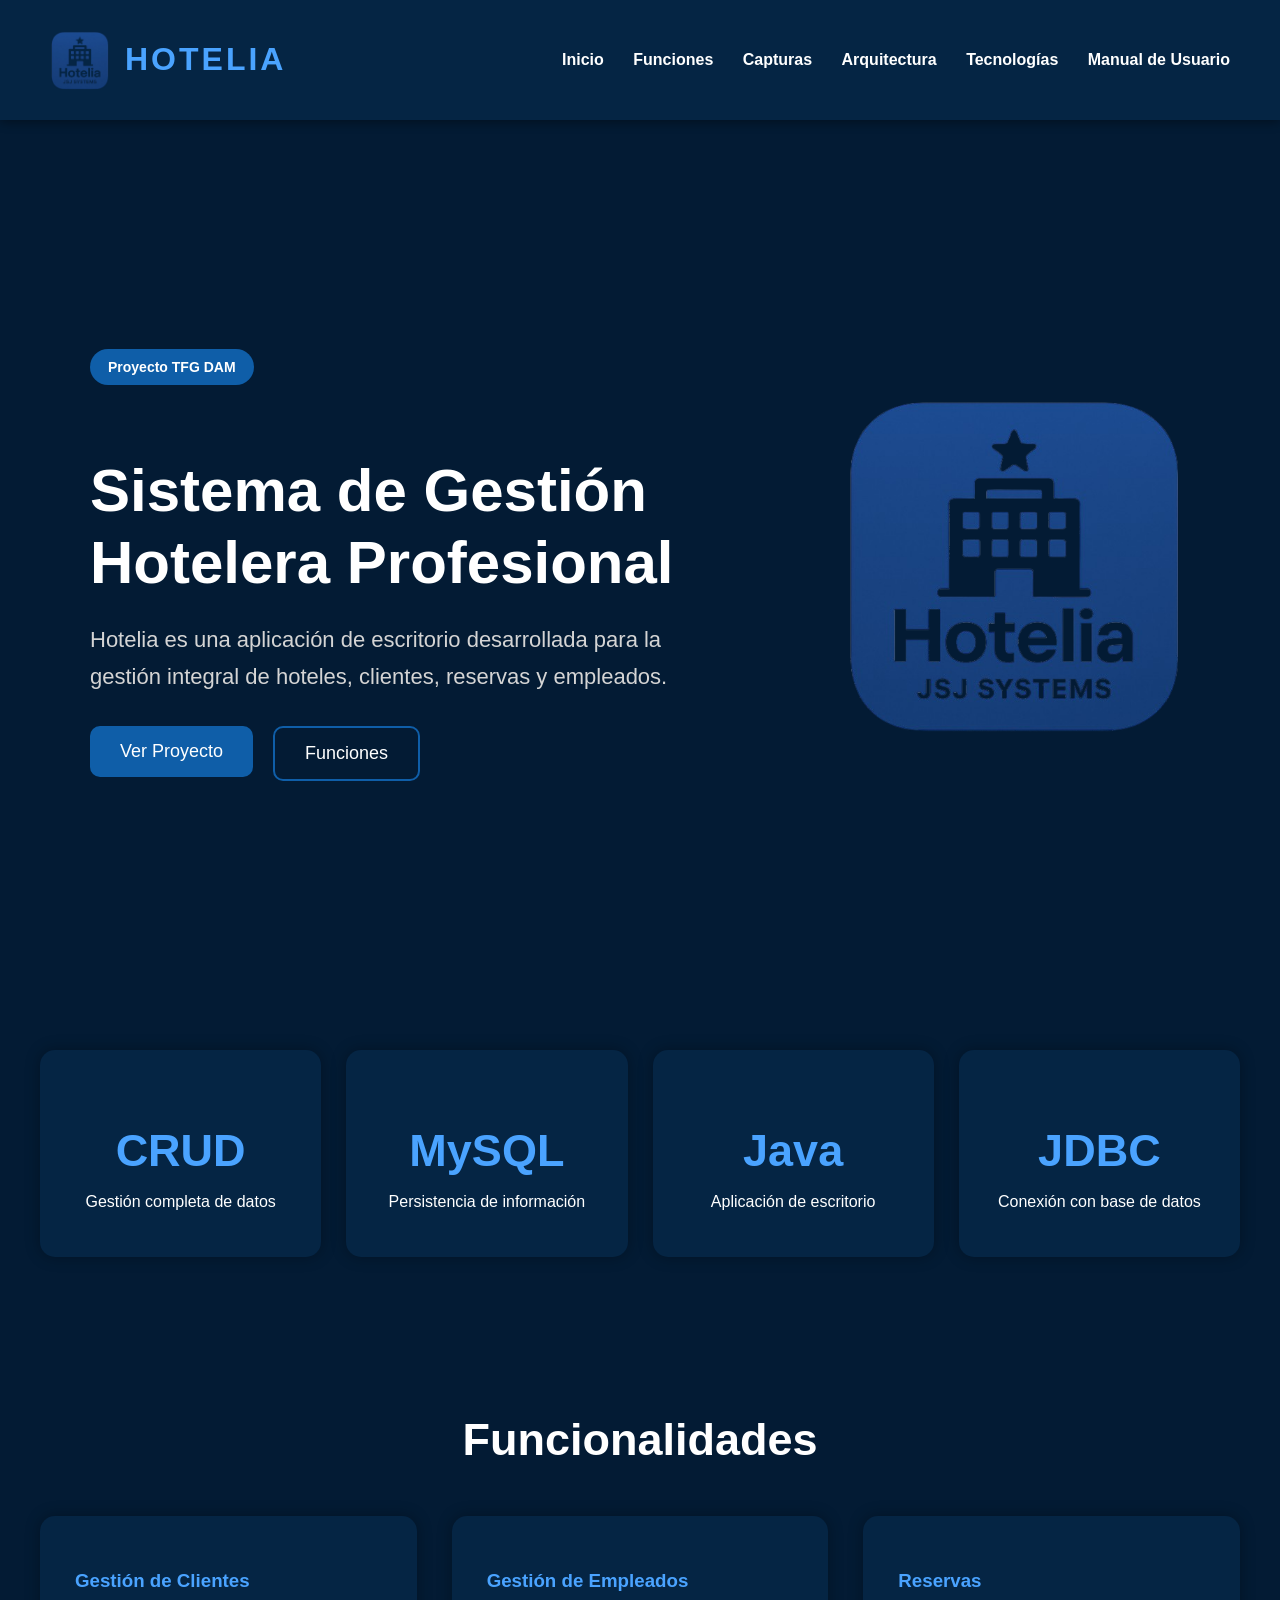
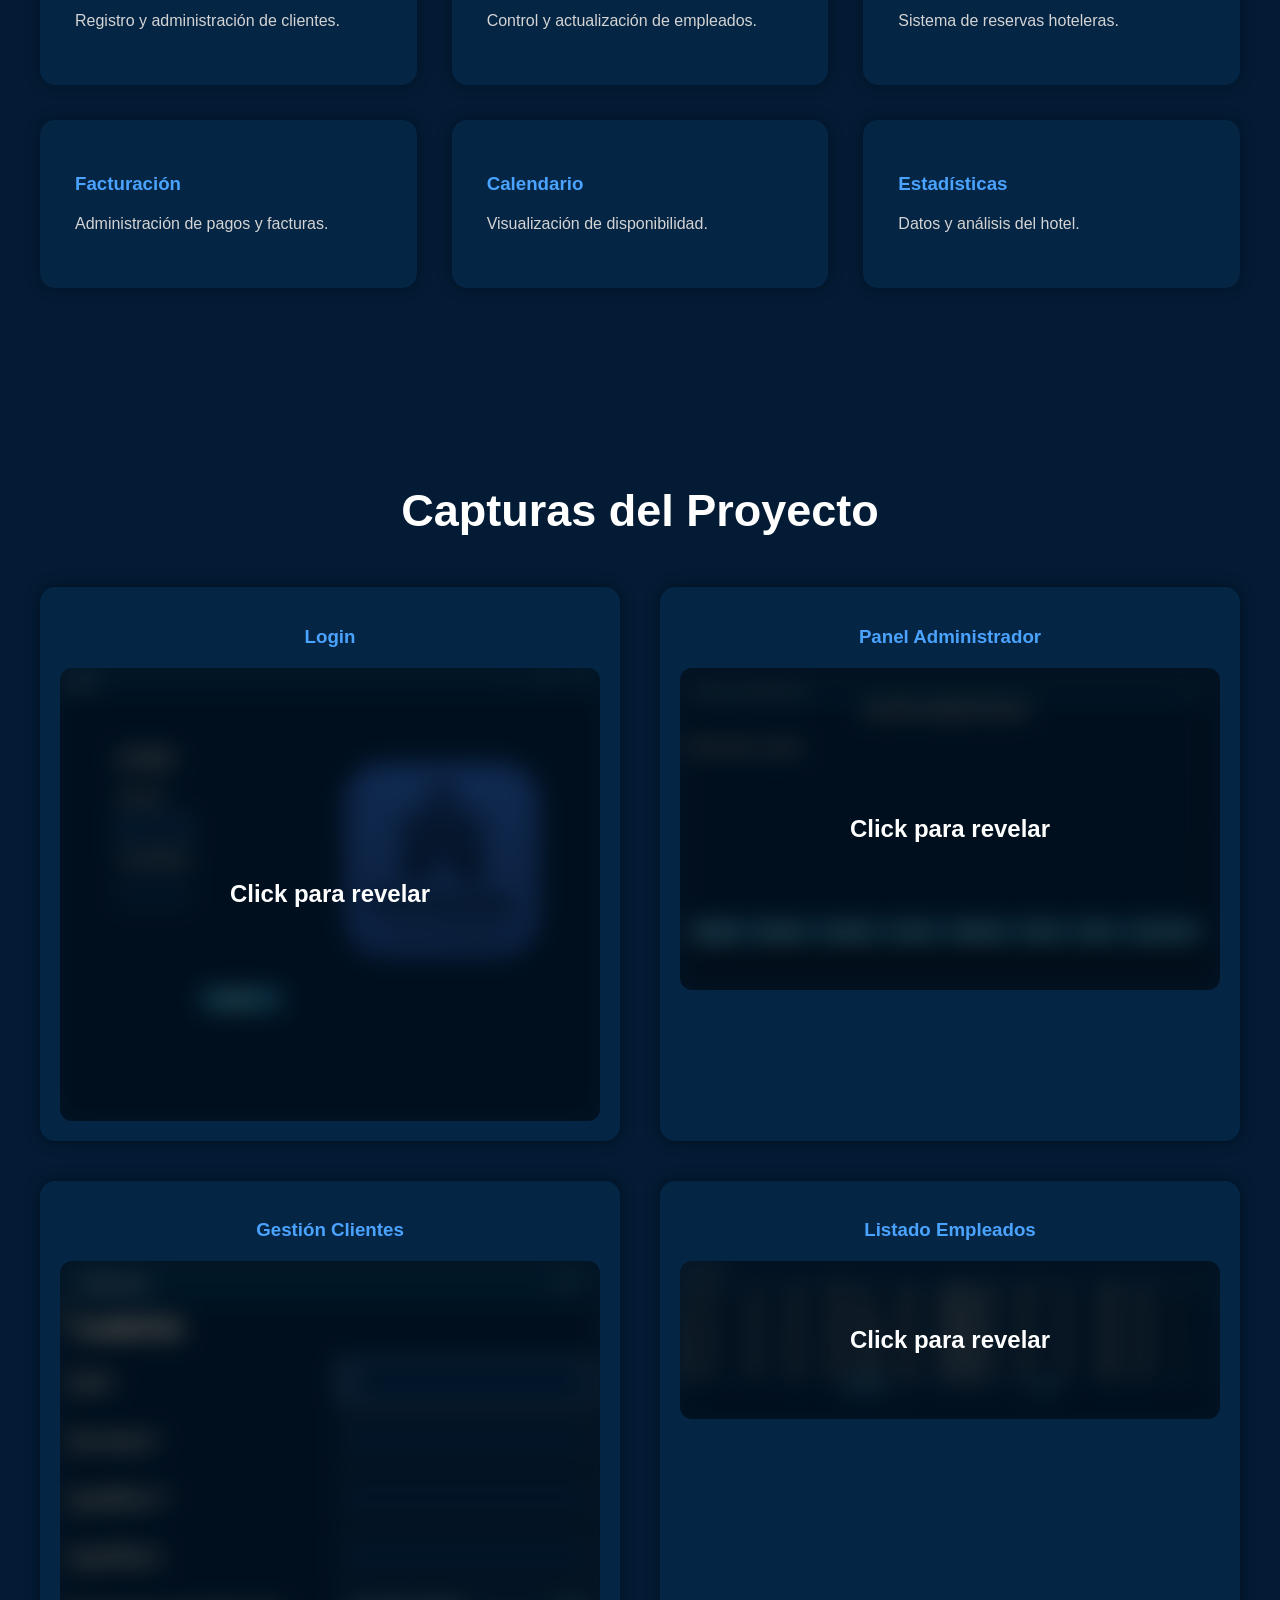
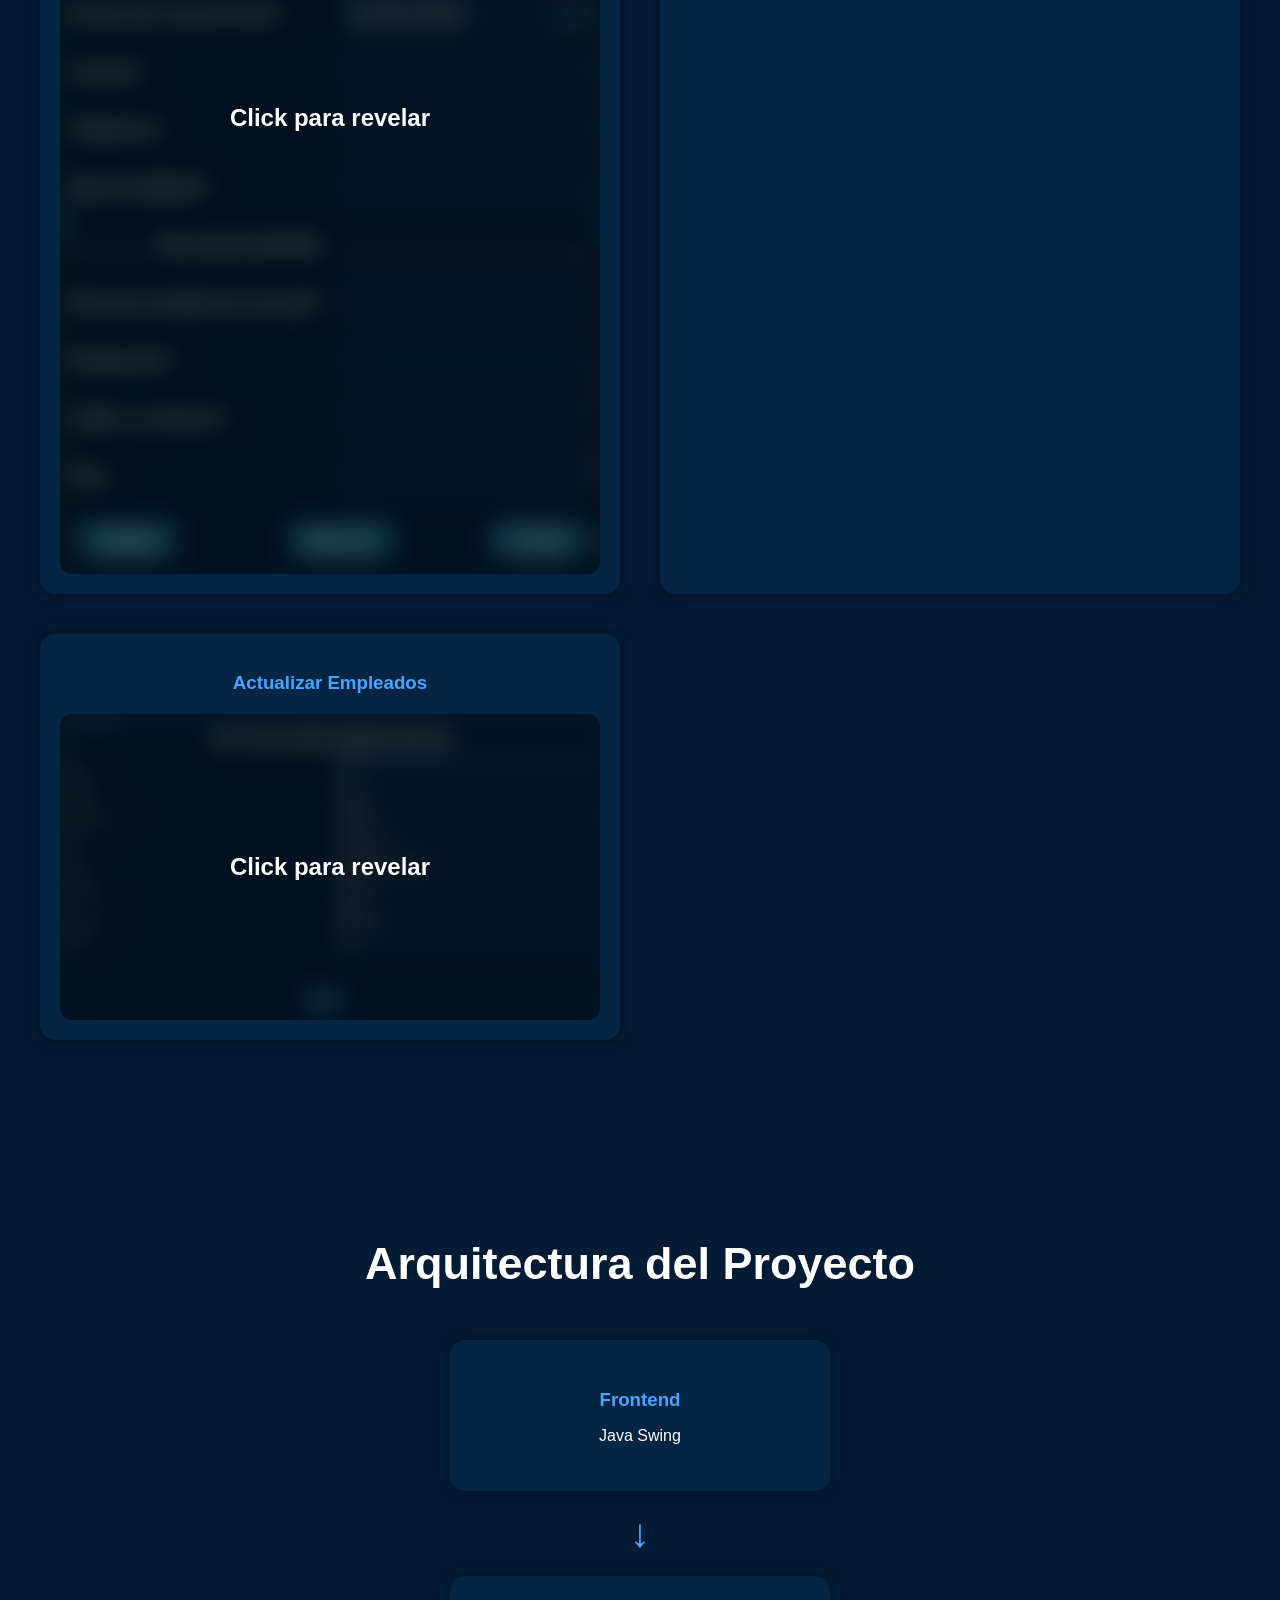
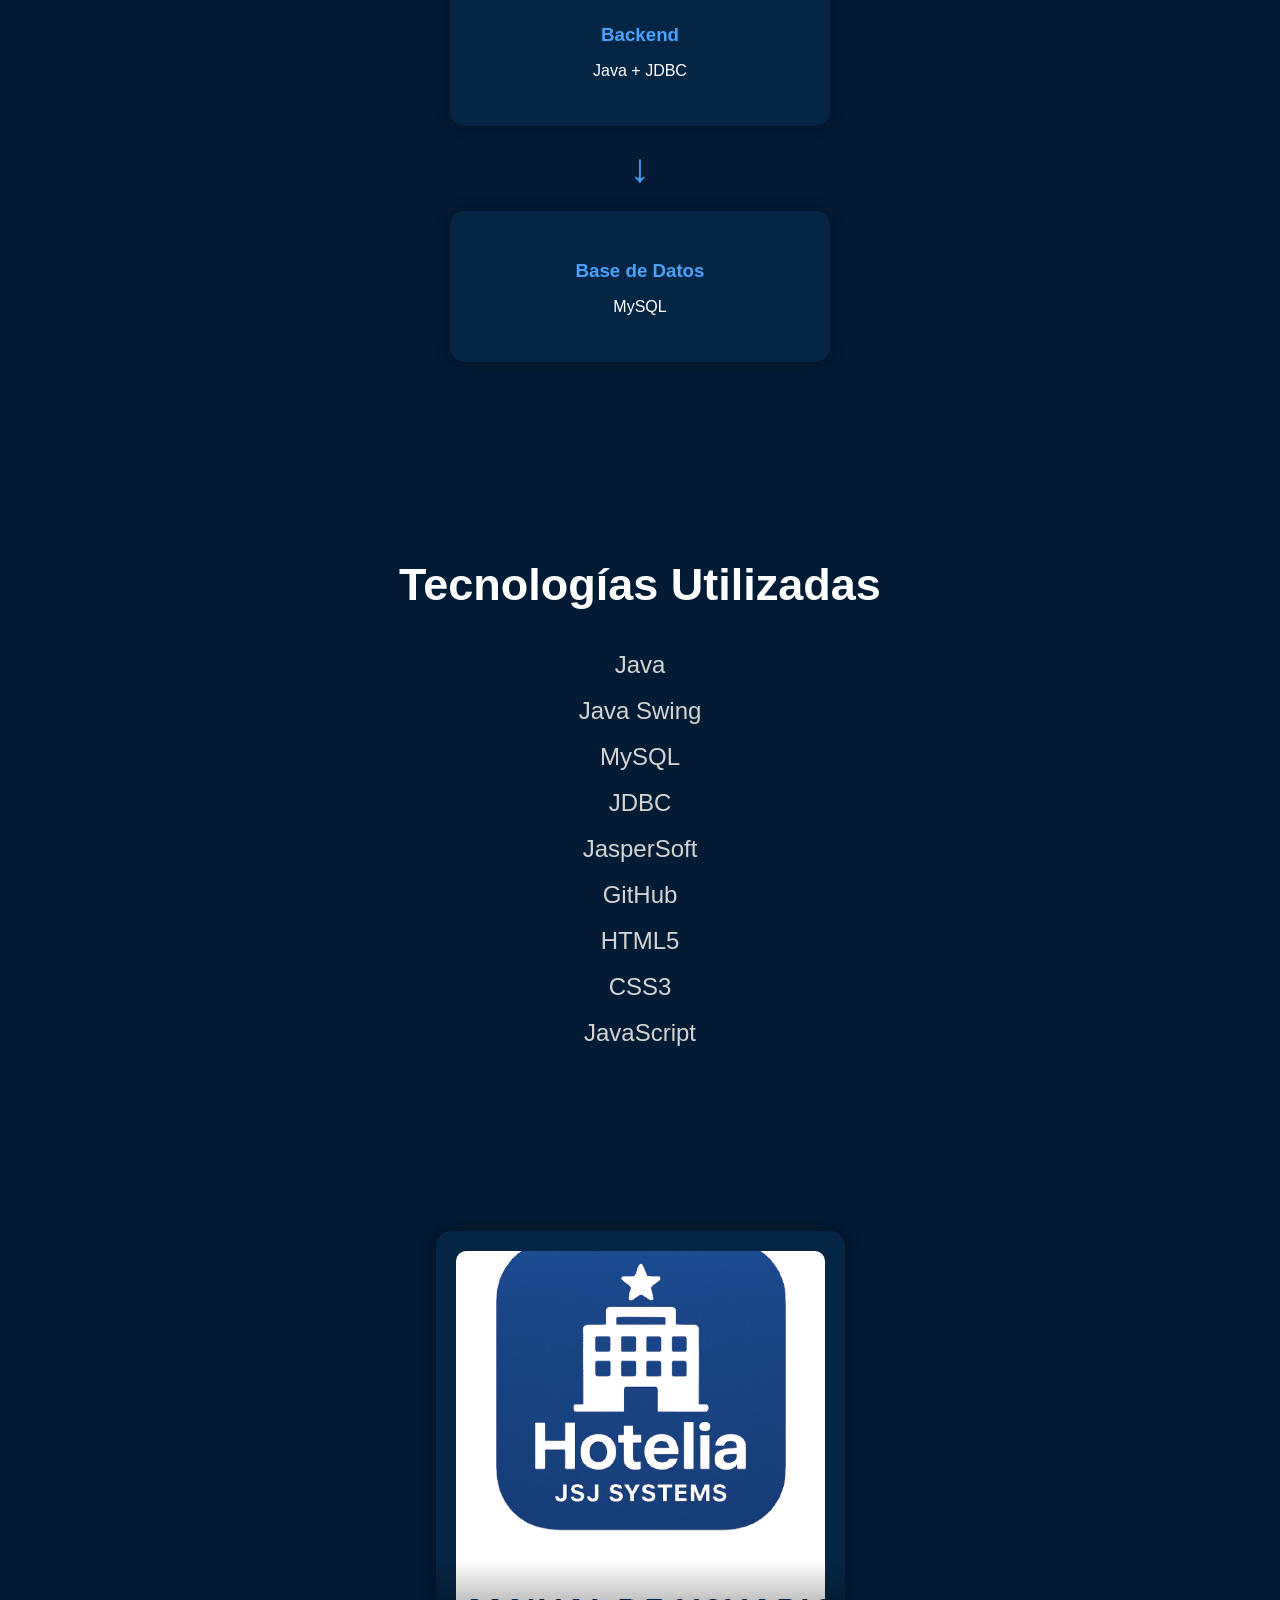
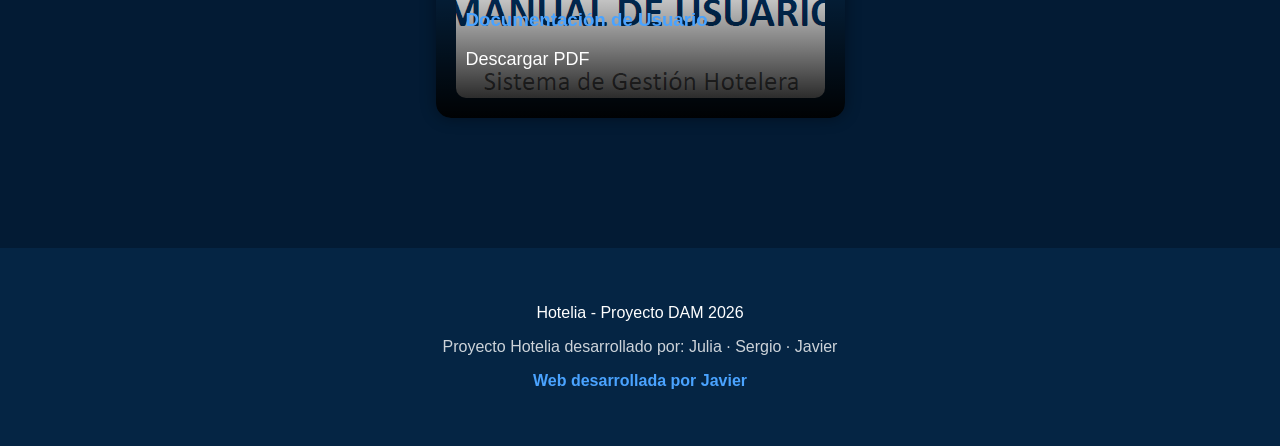
<file: index.html>
<!DOCTYPE html>

<!-- 
    @author Javier
    Proyecto: Hotelia
    Fecha: 2026
-->

<html lang="es">

    <head>

        <meta charset="UTF-8">

        <meta name="viewport" content="width=device-width, initial-scale=1.0">

        <title>Hotelia - Gestión Hotelera</title>

        <link rel="stylesheet" href="style.css">

    </head>

    <body>

        <header>
            
            <div class="logo-container">

                <img src="assets/logoHotelia.png" alt="Logo Hotelia">

                <h1>HOTELIA</h1>

            </div>
            <!-- creo el menú de navegación para poder navegar por la página -->
            <nav>
                <a href="#inicio">Inicio</a>
                <a href="#funciones">Funciones</a>
                <a href="#capturas">Capturas</a>
                <a href="#arquitectura">Arquitectura</a>
                <a href="#tecnologias">Tecnologías</a>
                <a href="#manuales">Manual de Usuario</a>
            </nav>

        </header>

        <section class="hero" id="inicio">

            <div class="hero-text">

                <span class="hero-tag">
                    Proyecto TFG DAM
                </span>

                <h2>
                    Sistema de Gestión Hotelera Profesional
                </h2>

                <p>

                    Hotelia es una aplicación de escritorio desarrollada
                    para la gestión integral de hoteles, clientes,
                    reservas y empleados.

                </p>

                <div class="hero-buttons">
                    <a href="#capturas">
                        <button>
                            Ver Proyecto
                        </button>
                    </a>
                    <a href="#funciones">
                        <button class="secondary-button">
                            Funciones
                        </button>
                    </a>

                </div>

            </div>

            <div class="hero-image">

                <img src="assets/logoHotelia.png" alt="Logo Hotelia">

            </div>

        </section>

        <section class="stats-section">

            <div class="stat-card">

                <h3>CRUD</h3>

                <p>
                    Gestión completa de datos
                </p>

            </div>

            <div class="stat-card">

                <h3>MySQL</h3>

                <p>
                    Persistencia de información
                </p>

            </div>

            <div class="stat-card">

                <h3>Java</h3>

                <p>
                    Aplicación de escritorio
                </p>

            </div>

            <div class="stat-card">

                <h3>JDBC</h3>

                <p>
                    Conexión con base de datos
                </p>

            </div>

        </section>

        <section class="funciones" id="funciones">

            <h2>Funcionalidades</h2>

            <div class="cards">

                <div class="card">

                    <h3>Gestión de Clientes</h3>

                    <p>
                        Registro y administración de clientes.
                    </p>

                </div>

                <div class="card">

                    <h3>Gestión de Empleados</h3>

                    <p>
                        Control y actualización de empleados.
                    </p>

                </div>

                <div class="card">

                    <h3>Reservas</h3>

                    <p>
                        Sistema de reservas hoteleras.
                    </p>

                </div>

                <div class="card">

                    <h3>Facturación</h3>

                    <p>
                        Administración de pagos y facturas.
                    </p>

                </div>

                <div class="card">

                    <h3>Calendario</h3>

                    <p>
                        Visualización de disponibilidad.
                    </p>

                </div>

                <div class="card">

                    <h3>Estadísticas</h3>

                    <p>
                        Datos y análisis del hotel.
                    </p>

                </div>

            </div>

        </section>

        <section class="capturas" id="capturas">

            <h2>Capturas del Proyecto</h2>

            <div class="imagenes">

                <div class="imagen-card">

                    <h3>Login</h3>

                    <div class="imagen-container">

                        <img src="assets/login.png" alt="Login">

                        <div class="overlay">
                            Click para revelar
                        </div>

                    </div>

                </div>

                <div class="imagen-card">

                    <h3>Panel Administrador</h3>

                    <div class="imagen-container">

                        <img src="assets/admin.png" alt="Admin">

                        <div class="overlay">
                            Click para revelar
                        </div>

                    </div>

                </div>

                <div class="imagen-card">

                    <h3>Gestión Clientes</h3>

                    <div class="imagen-container">

                        <img src="assets/clientes.png" alt="Clientes">

                        <div class="overlay">
                            Click para revelar
                        </div>

                    </div>

                </div>

                <div class="imagen-card">

                    <h3>Listado Empleados</h3>

                    <div class="imagen-container">

                        <img src="assets/empleados_lista.png" alt="Listado empleados">

                        <div class="overlay">
                            Click para revelar
                        </div>

                    </div>

                </div>

                <div class="imagen-card">

                    <h3>Actualizar Empleados</h3>

                    <div class="imagen-container">

                        <img src="assets/empleados_actualizar.png" alt="Actualizar empleados">

                        <div class="overlay">
                            Click para revelar
                        </div>

                    </div>

                </div>

            </div>

        </section>

        <section class="arquitectura" id="arquitectura">

            <h2>Arquitectura del Proyecto</h2>

            <div class="architecture-grid">

                <div class="architecture-box">

                    <h3>Frontend</h3>

                    <p>
                        Java Swing
                    </p>

                </div>

                <div class="architecture-arrow">
                    ↓
                </div>

                <div class="architecture-box">

                    <h3>Backend</h3>
                    <p>
                        Java + JDBC
                    </p>

                </div>

                <div class="architecture-arrow">
                    ↓
                </div>

                <div class="architecture-box">
                    <h3>Base de Datos</h3>

                    <p>
                        MySQL
                    </p>

                </div>
            </div>
        </section>

        <section class="tecnologias" id="tecnologias">
            <h2>Tecnologías Utilizadas</h2>
            <ul>
                <li>Java</li>
                <li>Java Swing</li>
                <li>MySQL</li>
                <li>JDBC</li>
                <li>JasperSoft</li>
                <li>GitHub</li>
                <li>HTML5</li>
                <li>CSS3</li>
                <li>JavaScript</li>
            </ul>
        </section>
        <section class="manuales" id="manuales">

            <div class="manuales-grid">

                <a href="pdf/manual_usuario.pdf" 
                download 
                class="manuales-card">

                    <img src="assets/manual_usuario.png" 
                        alt="Manual de Usuario">

                    <div class="manuales-overlay">

                        <h3>Documentación de Usuario</h3>

                        <p>
                            Descargar PDF
                        </p>

                    </div>

                </a>

            </div>

        </section>

        <footer>

            <p>
                Hotelia - Proyecto DAM 2026
            </p>

            <p class="footer-project">
                Proyecto Hotelia desarrollado por:
                Julia · Sergio · Javier
            </p>

            <p class="footer-web">
                Web desarrollada por Javier
            </p>

        </footer>

        <script src="script.js"></script>

    </body>

</html>
</file>
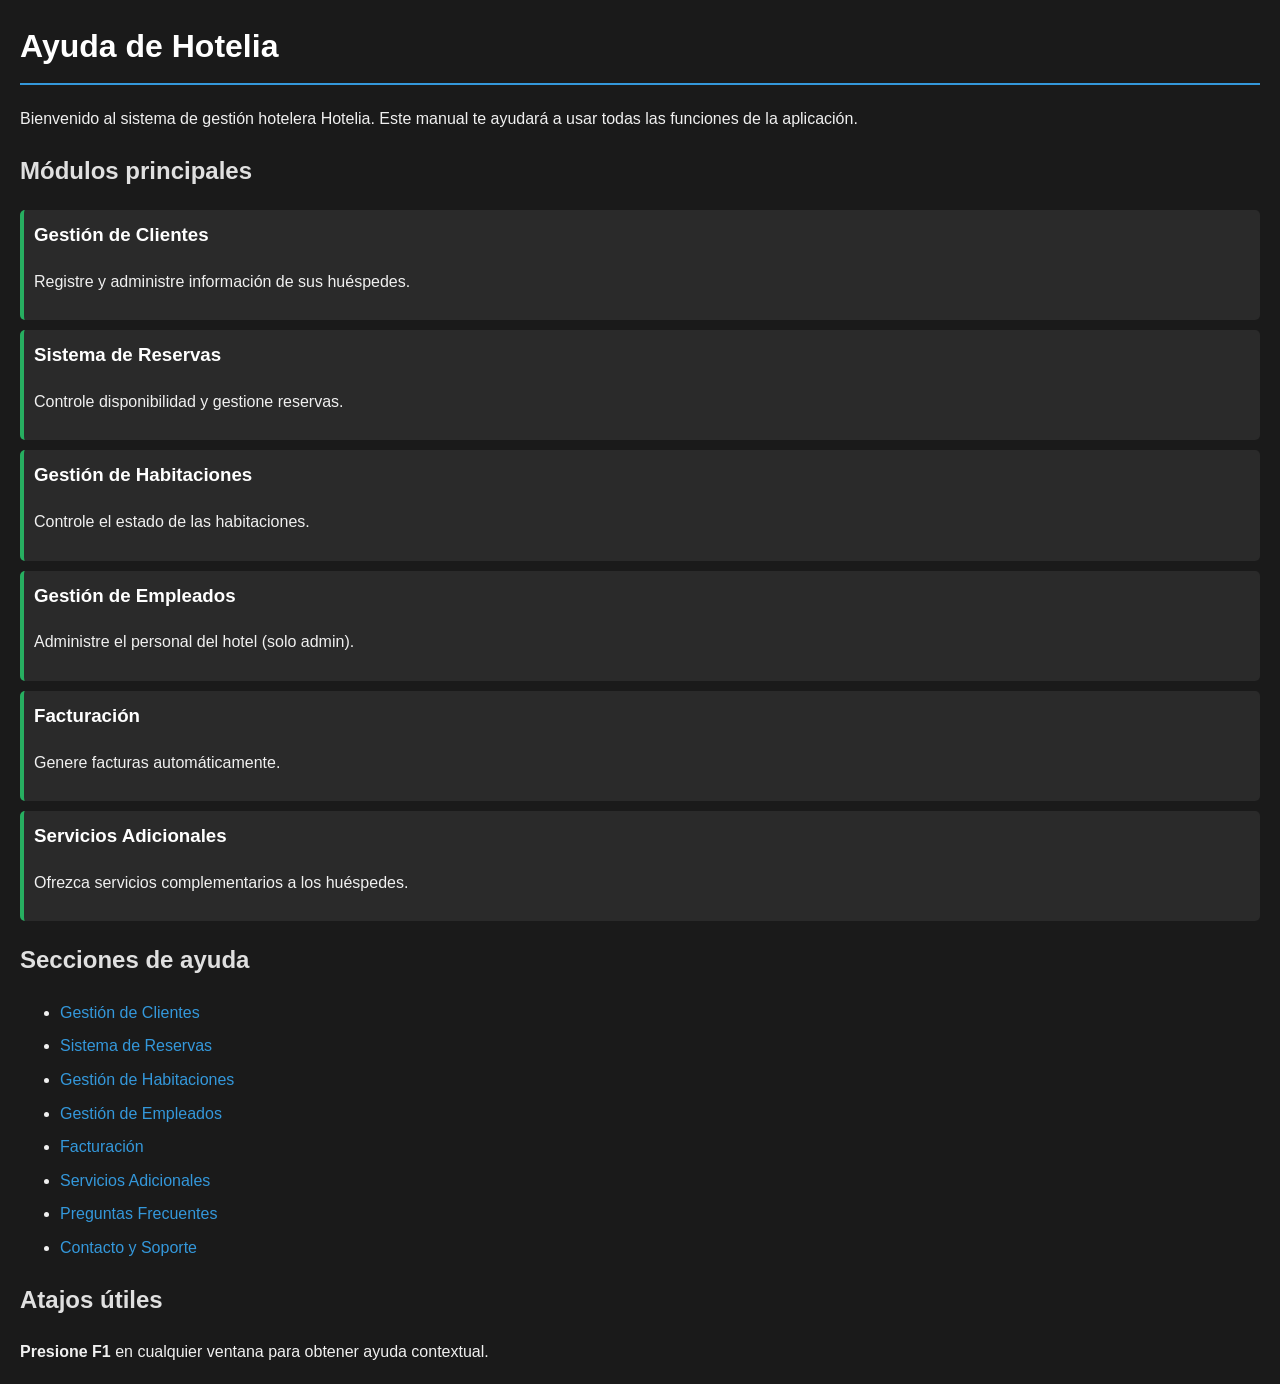
<file: hotelia_06_05/src/resources/help/html/index.html>
<!DOCTYPE html>
<!--
Click nbfs://nbhost/SystemFileSystem/Templates/Licenses/license-default.txt to change this license
Click nbfs://nbhost/SystemFileSystem/Templates/Other/html.html to edit this template
-->
<!-- 
    @author Javier
    Proyecto: Hotelia
    Fecha: 2026
-->
<html lang="es">
<head>
    <meta charset="UTF-8">
    <meta name="viewport" content="width=device-width, initial-scale=1.0">
    <title>Ayuda Hotelia</title>
    <style>
    body { 
        font-family: Arial, sans-serif; 
        line-height: 1.6; 
        margin: 20px; 
        color: #f0f0f0;
        background: #1a1a1a;
    }
    h1 { 
        color: #ffffff; 
        border-bottom: 2px solid #3498db; 
        padding-bottom: 10px; 
    }
    h2 { 
        color: #e0e0e0; 
        margin-top: 20px; 
    }
    p { 
        color: #f0f0f0; 
    }
    ul { 
        color: #f0f0f0; 
    }
    li { 
        color: #f0f0f0; 
        margin: 8px 0; 
    }
    a { 
        color: #3498db; 
        text-decoration: none; 
    }
    a:hover { 
        color: #5dade2; 
        text-decoration: underline; 
    }
    .feature { 
        background: #2a2a2a; 
        padding: 10px; 
        margin: 10px 0; 
        border-radius: 5px; 
        border-left: 4px solid #27ae60; 
        color: #f0f0f0;
    }
    .feature h3 { 
        color: #ffffff; 
        margin-top: 0; 
    }
</style>
</head>
<body>
    <h1>Ayuda de Hotelia</h1>
    <p>Bienvenido al sistema de gestión hotelera Hotelia. Este manual te ayudará a usar todas las funciones de la aplicación.</p>
    
    <h2>Módulos principales</h2>
    <div class="feature">
        <h3>Gestión de Clientes</h3>
        <p>Registre y administre información de sus huéspedes.</p>
    </div>
    
    <div class="feature">
        <h3>Sistema de Reservas</h3>
        <p>Controle disponibilidad y gestione reservas.</p>
    </div>
    
    <div class="feature">
        <h3>Gestión de Habitaciones</h3>
        <p>Controle el estado de las habitaciones.</p>
    </div>
    
    <div class="feature">
        <h3>Gestión de Empleados</h3>
        <p>Administre el personal del hotel (solo admin).</p>
    </div>
    
    <div class="feature">
        <h3>Facturación</h3>
        <p>Genere facturas automáticamente.</p>
    </div>
    
    <div class="feature">
        <h3>Servicios Adicionales</h3>
        <p>Ofrezca servicios complementarios a los huéspedes.</p>
    </div>
    
    <h2>Secciones de ayuda</h2>
    <ul>
        <li><a href="gestion_clientes.html">Gestión de Clientes</a></li>
        <li><a href="gestion_reservas.html">Sistema de Reservas</a></li>
        <li><a href="gestion_habitaciones.html">Gestión de Habitaciones</a></li>
        <li><a href="gestion_empleados.html">Gestión de Empleados</a></li>
        <li><a href="gestion_facturas.html">Facturación</a></li>
        <li><a href="gestion_servicios.html">Servicios Adicionales</a></li>
        <li><a href="faq.html">Preguntas Frecuentes</a></li>
        <li><a href="soporte.html">Contacto y Soporte</a></li>
    </ul>
    
    <h2>Atajos útiles</h2>
    <p><strong>Presione F1</strong> en cualquier ventana para obtener ayuda contextual.</p>
</body>
</html>
</file>
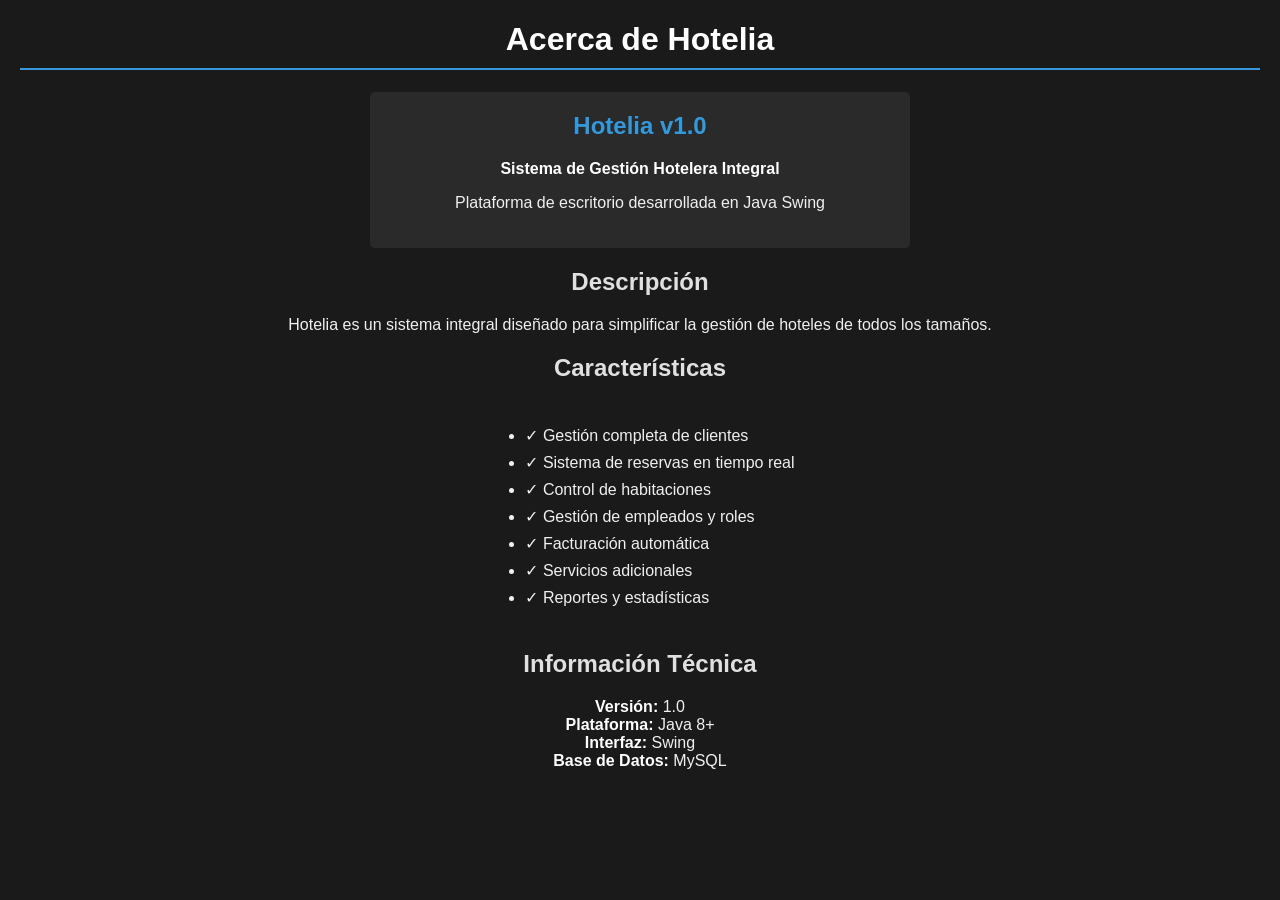
<file: hotelia_06_05/src/resources/help/html/about.html>
<!DOCTYPE html>
<html lang="es">
<head>
    <meta charset="UTF-8">
    <title>Acerca de - Hotelia</title>
    <style>
        body { 
            font-family: Arial, sans-serif; 
            margin: 20px; 
            color: #f0f0f0;
            background: #1a1a1a;
            text-align: center; 
        }
        h1 { 
            color: #ffffff; 
            border-bottom: 2px solid #3498db; 
            padding-bottom: 10px; 
        }
        h2 { 
            color: #e0e0e0; 
        }
        p { 
            color: #f0f0f0; 
        }
        ul { 
            color: #f0f0f0; 
        }
        li { 
            color: #f0f0f0; 
            margin: 8px 0; 
        }
        .info { 
            background: #2a2a2a; 
            padding: 20px; 
            border-radius: 5px; 
            margin: 20px auto; 
            max-width: 500px; 
            color: #f0f0f0;
        }
        .info h2 { 
            color: #3498db; 
            margin-top: 0; 
        }
        .info p { 
            color: #f0f0f0; 
        }
        strong { 
            color: #ffffff; 
        }
    </style>
</head>
<body>
    <h1> Acerca de Hotelia</h1>
    
    <div class="info">
        <h2>Hotelia v1.0</h2>
        <p><strong>Sistema de Gestión Hotelera Integral</strong></p>
        <p>Plataforma de escritorio desarrollada en Java Swing</p>
    </div>
    
    <h2>Descripción</h2>
    <p>Hotelia es un sistema integral diseñado para simplificar la gestión de hoteles de todos los tamaños.</p>
    
    <h2>Características</h2>
    <ul style="text-align: left; display: inline-block;">
        <li>✓ Gestión completa de clientes</li>
        <li>✓ Sistema de reservas en tiempo real</li>
        <li>✓ Control de habitaciones</li>
        <li>✓ Gestión de empleados y roles</li>
        <li>✓ Facturación automática</li>
        <li>✓ Servicios adicionales</li>
        <li>✓ Reportes y estadísticas</li>
    </ul>
    
    <h2>Información Técnica</h2>
    <p>
        <strong>Versión:</strong> 1.0<br>
        <strong>Plataforma:</strong> Java 8+<br>
        <strong>Interfaz:</strong> Swing<br>
        <strong>Base de Datos:</strong> MySQL
    </p>
</body>
</html>
</file>
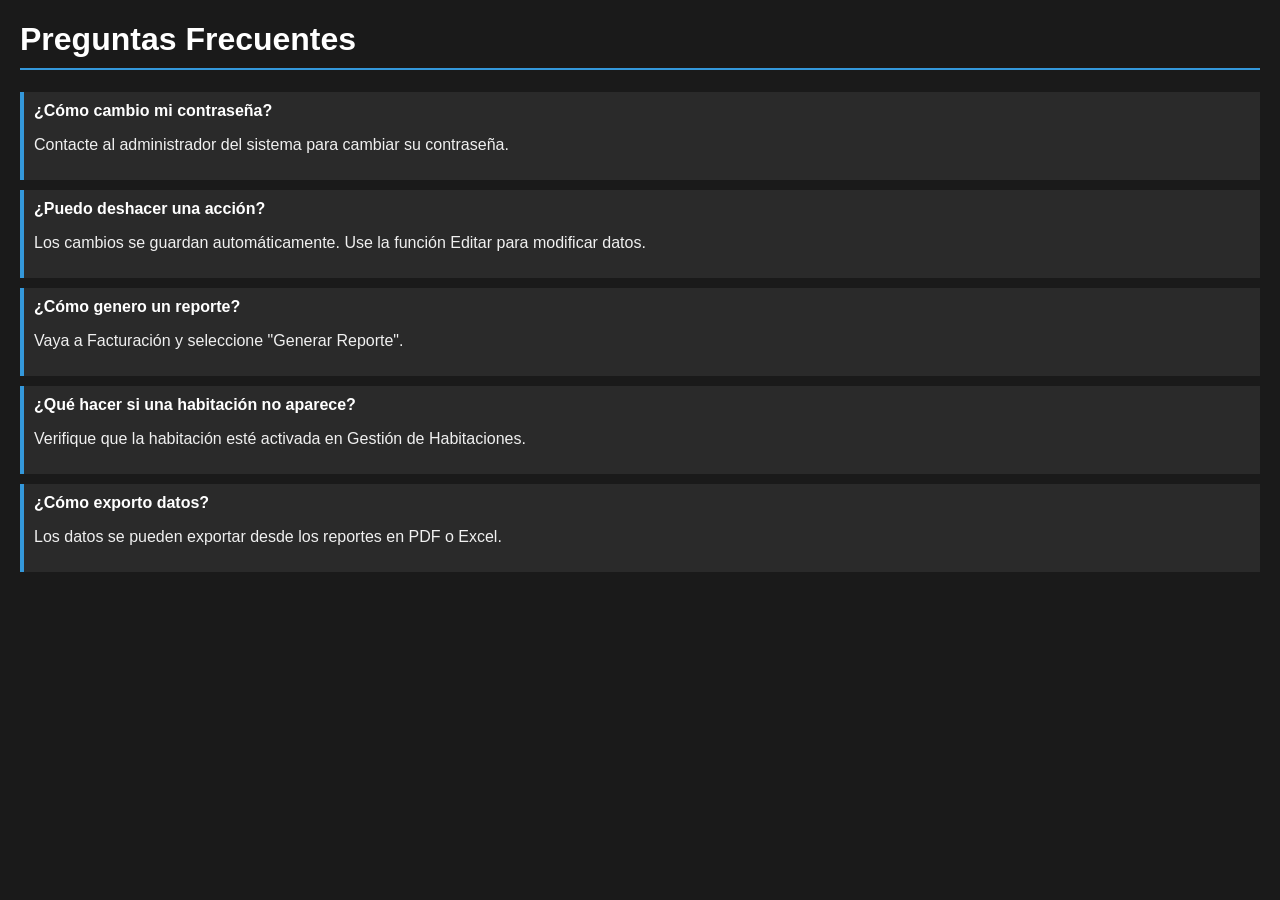
<file: hotelia_06_05/src/resources/help/html/faq.html>
<!DOCTYPE html>
<html lang="es">
<head>
    <meta charset="UTF-8">
    <title>Preguntas Frecuentes - Hotelia</title>
    <style>
        body { 
            font-family: Arial, sans-serif; 
            margin: 20px; 
            color: #f0f0f0;
            background: #1a1a1a;
        }
        h1 { 
            color: #ffffff; 
            border-bottom: 2px solid #3498db; 
            padding-bottom: 10px; 
        }
        h2 { 
            color: #e0e0e0; 
        }
        p { 
            color: #f0f0f0; 
        }
        .pregunta { 
            background: #2a2a2a; 
            padding: 10px; 
            margin: 10px 0; 
            border-left: 4px solid #3498db; 
            color: #f0f0f0;
        }
        .pregunta strong { 
            color: #ffffff; 
        }
        .pregunta p { 
            color: #f0f0f0; 
        }
    </style>
</head>
<body>
    <h1>Preguntas Frecuentes</h1>
    
    <div class="pregunta">
        <strong>¿Cómo cambio mi contraseña?</strong>
        <p>Contacte al administrador del sistema para cambiar su contraseña.</p>
    </div>
    
    <div class="pregunta">
        <strong>¿Puedo deshacer una acción?</strong>
        <p>Los cambios se guardan automáticamente. Use la función Editar para modificar datos.</p>
    </div>
    
    <div class="pregunta">
        <strong>¿Cómo genero un reporte?</strong>
        <p>Vaya a Facturación y seleccione "Generar Reporte".</p>
    </div>
    
    <div class="pregunta">
        <strong>¿Qué hacer si una habitación no aparece?</strong>
        <p>Verifique que la habitación esté activada en Gestión de Habitaciones.</p>
    </div>
    
    <div class="pregunta">
        <strong>¿Cómo exporto datos?</strong>
        <p>Los datos se pueden exportar desde los reportes en PDF o Excel.</p>
    </div>
</body>
</html>
</file>
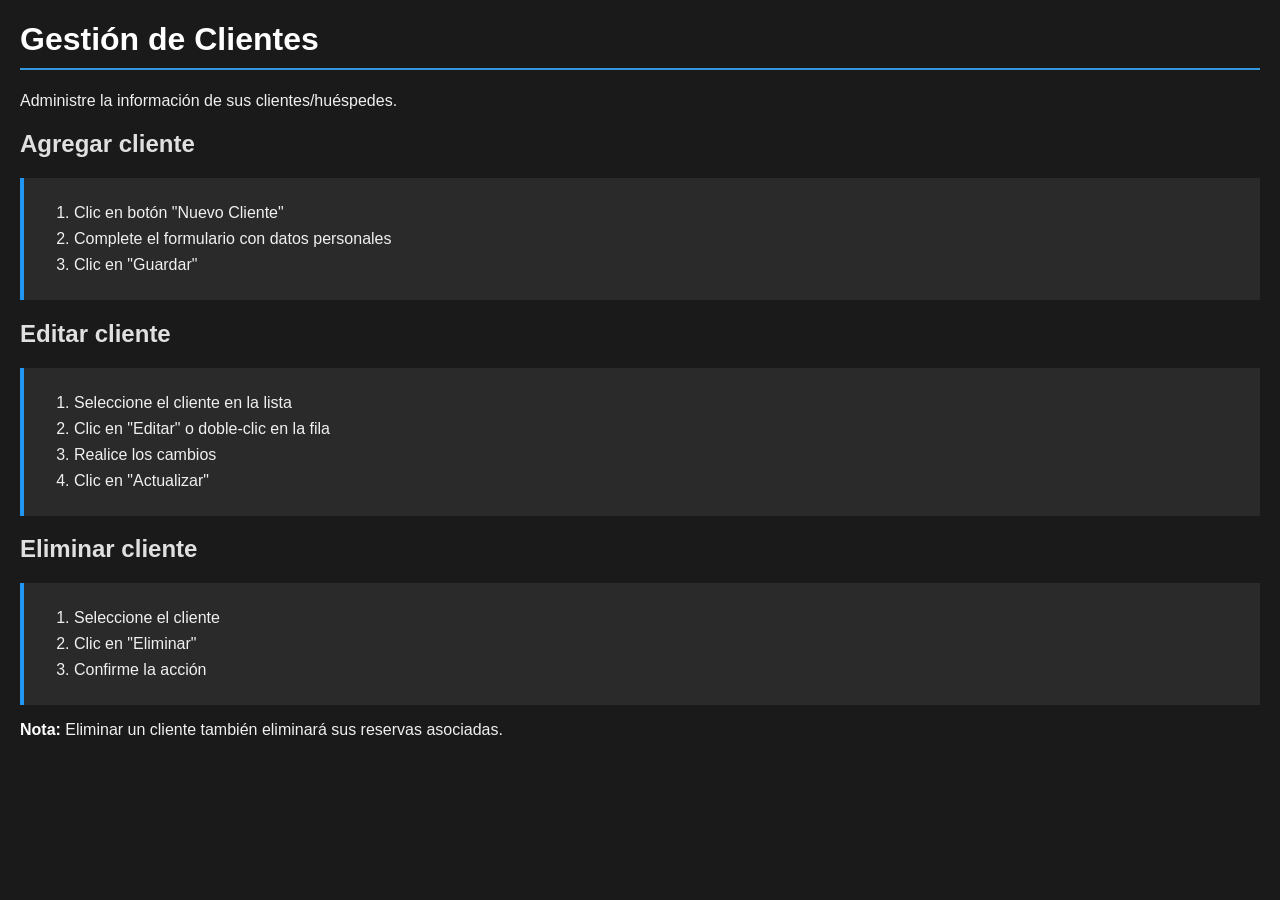
<file: hotelia_06_05/src/resources/help/html/gestion_clientes.html>
<!DOCTYPE html>
<!-- 
    @author Javier
    Proyecto: Hotelia
    Fecha: 2026
-->
<html lang="es">
<head>
    <meta charset="UTF-8">
    <title>Gestión de Clientes - Hotelia</title>
    <style>
    body { 
        font-family: Arial, sans-serif; 
        margin: 20px; 
        color: #f0f0f0;
        background: #1a1a1a;
    }
    h1 { 
        color: #ffffff; 
        border-bottom: 2px solid #3498db; 
        padding-bottom: 10px; 
    }
    h2 { 
        color: #e0e0e0; 
    }
    p { 
        color: #f0f0f0; 
    }
    ol { 
        color: #f0f0f0; 
    }
    li { 
        color: #f0f0f0; 
        margin: 8px 0; 
    }
    .paso { 
        background: #2a2a2a; 
        padding: 10px; 
        margin: 10px 0; 
        border-left: 4px solid #2196f3; 
        color: #f0f0f0;
    }
    strong { 
        color: #ffffff; 
    }
</style>
</head>
<body>
    <h1>Gestión de Clientes</h1>
    <p>Administre la información de sus clientes/huéspedes.</p>
    
    <h2>Agregar cliente</h2>
    <div class="paso">
        <ol>
            <li>Clic en botón "Nuevo Cliente"</li>
            <li>Complete el formulario con datos personales</li>
            <li>Clic en "Guardar"</li>
        </ol>
    </div>
    
    <h2>Editar cliente</h2>
    <div class="paso">
        <ol>
            <li>Seleccione el cliente en la lista</li>
            <li>Clic en "Editar" o doble-clic en la fila</li>
            <li>Realice los cambios</li>
            <li>Clic en "Actualizar"</li>
        </ol>
    </div>
    
    <h2>Eliminar cliente</h2>
    <div class="paso">
        <ol>
            <li>Seleccione el cliente</li>
            <li>Clic en "Eliminar"</li>
            <li>Confirme la acción</li>
        </ol>
    </div>
    
    <p><strong>Nota:</strong> Eliminar un cliente también eliminará sus reservas asociadas.</p>
</body>
</html>
</file>
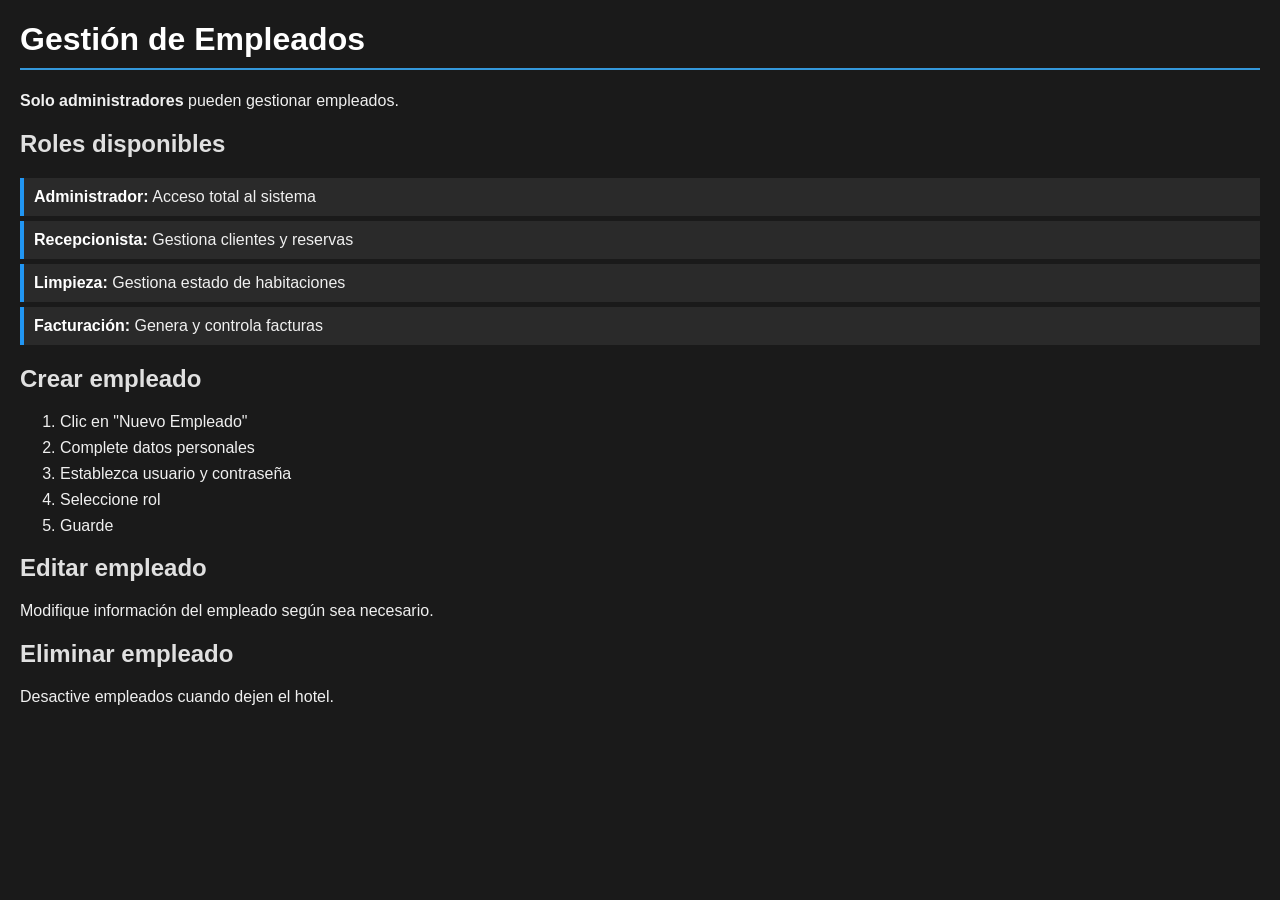
<file: hotelia_06_05/src/resources/help/html/gestion_empleados.html>
<!DOCTYPE html>
<html lang="es">
<head>
    <meta charset="UTF-8">
    <title>Gestión de Empleados - Hotelia</title>
    <style>
        body { 
            font-family: Arial, sans-serif; 
            margin: 20px; 
            color: #f0f0f0;
            background: #1a1a1a;
        }
        h1 { 
            color: #ffffff; 
            border-bottom: 2px solid #3498db; 
            padding-bottom: 10px; 
        }
        h2 { 
            color: #e0e0e0; 
        }
        p { 
            color: #f0f0f0; 
        }
        ol { 
            color: #f0f0f0; 
        }
        li { 
            color: #f0f0f0; 
            margin: 8px 0; 
        }
        .rol { 
            background: #2a2a2a; 
            padding: 10px; 
            margin: 5px 0; 
            border-left: 4px solid #2196f3; 
            color: #f0f0f0;
        }
        .rol strong { 
            color: #ffffff; 
        }
    </style>
</head>
<body>
    <h1> Gestión de Empleados</h1>
    <p><strong>Solo administradores</strong> pueden gestionar empleados.</p>
    
    <h2>Roles disponibles</h2>
    
    <div class="rol">
        <strong> Administrador:</strong> Acceso total al sistema
    </div>
    
    <div class="rol">
        <strong> Recepcionista:</strong> Gestiona clientes y reservas
    </div>
    
    <div class="rol">
        <strong>Limpieza:</strong> Gestiona estado de habitaciones
    </div>
    
    <div class="rol">
        <strong>Facturación:</strong> Genera y controla facturas
    </div>
    
    <h2>Crear empleado</h2>
    <ol>
        <li>Clic en "Nuevo Empleado"</li>
        <li>Complete datos personales</li>
        <li>Establezca usuario y contraseña</li>
        <li>Seleccione rol</li>
        <li>Guarde</li>
    </ol>
    
    <h2>Editar empleado</h2>
    <p>Modifique información del empleado según sea necesario.</p>
    
    <h2>Eliminar empleado</h2>
    <p>Desactive empleados cuando dejen el hotel.</p>
</body>
</html>
</file>
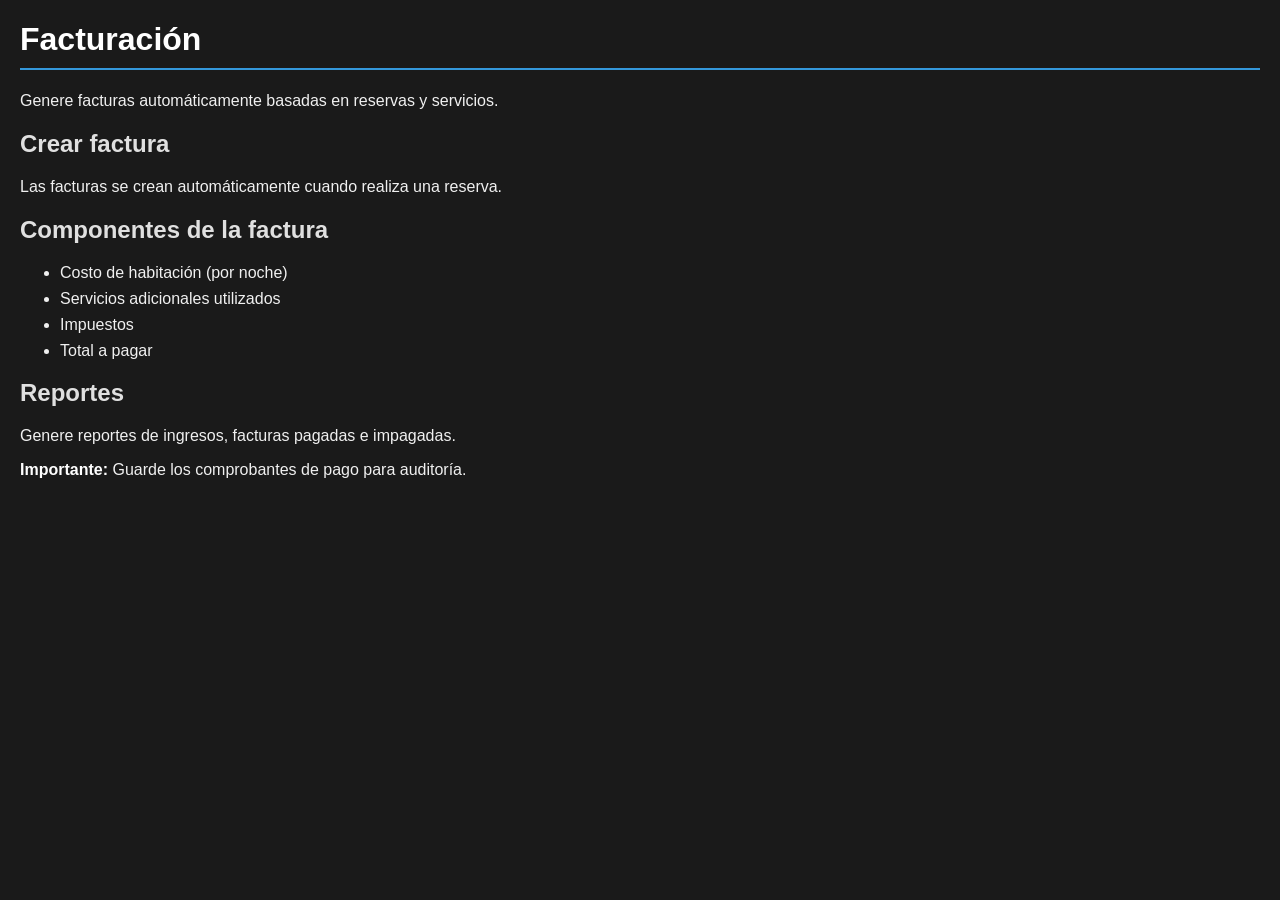
<file: hotelia_06_05/src/resources/help/html/gestion_facturas.html>
<!DOCTYPE html>
<html lang="es">
<head>
    <meta charset="UTF-8">
    <title>Facturación - Hotelia</title>
    <style>
        body { 
            font-family: Arial, sans-serif; 
            margin: 20px; 
            color: #f0f0f0;
            background: #1a1a1a;
        }
        h1 { 
            color: #ffffff; 
            border-bottom: 2px solid #3498db; 
            padding-bottom: 10px; 
        }
        h2 { 
            color: #e0e0e0; 
        }
        p { 
            color: #f0f0f0; 
        }
        ul { 
            color: #f0f0f0; 
        }
        li { 
            color: #f0f0f0; 
            margin: 8px 0; 
        }
        strong { 
            color: #ffffff; 
        }
    </style>
</head>
<body>
    <h1>Facturación</h1>
    <p>Genere facturas automáticamente basadas en reservas y servicios.</p>
    
    <h2>Crear factura</h2>
    <p>Las facturas se crean automáticamente cuando realiza una reserva.</p>
    
    <h2>Componentes de la factura</h2>
    <ul>
        <li>Costo de habitación (por noche)</li>
        <li>Servicios adicionales utilizados</li>
        <li>Impuestos</li>
        <li>Total a pagar</li>
    </ul>
    
    <h2>Reportes</h2>
    <p>Genere reportes de ingresos, facturas pagadas e impagadas.</p>
    
    <p><strong>Importante:</strong> Guarde los comprobantes de pago para auditoría.</p>
</body>
</html>
</file>
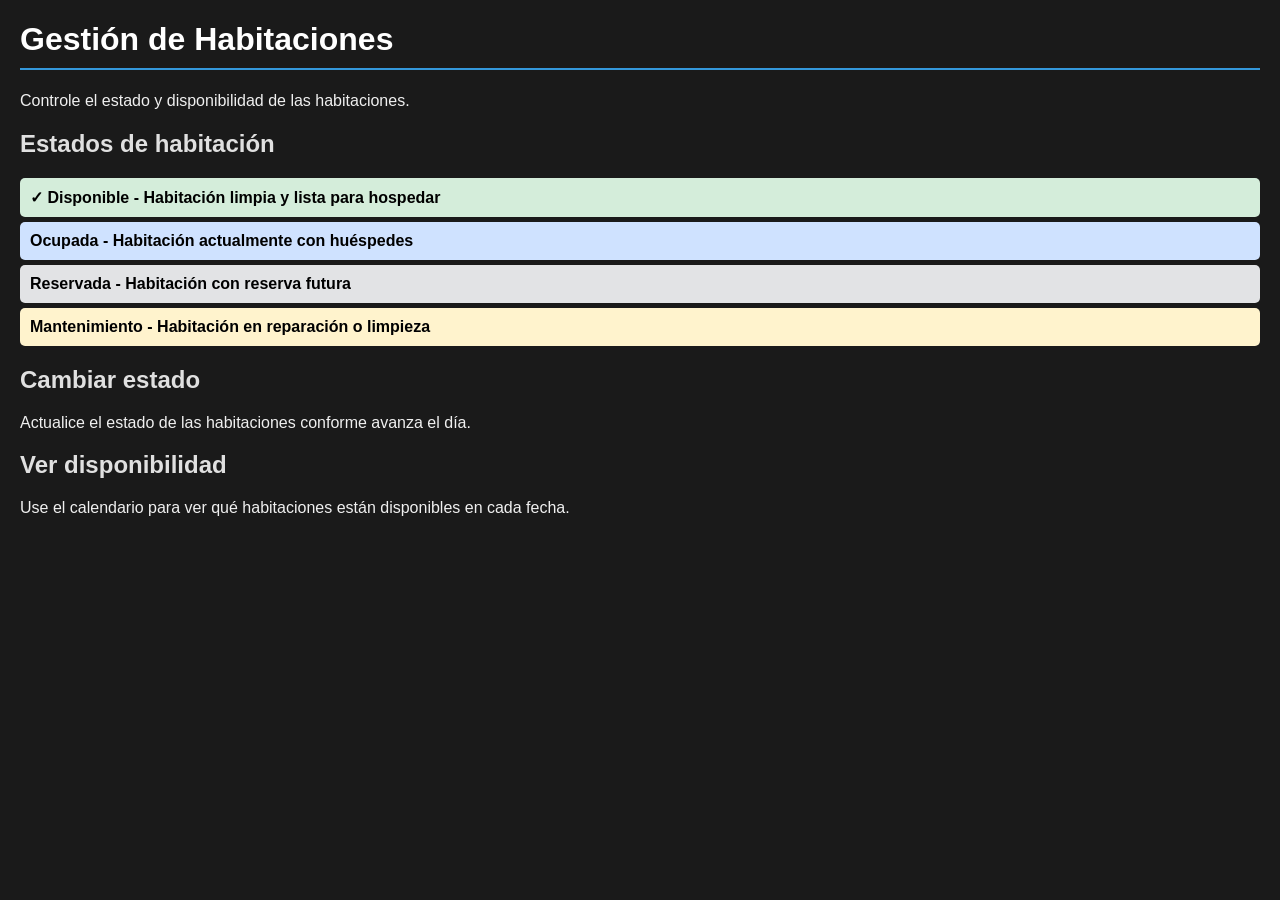
<file: hotelia_06_05/src/resources/help/html/gestion_habitaciones.html>
<!DOCTYPE html>
<!-- 
    @author Javier
    Proyecto: Hotelia
    Fecha: 2026
-->
<html lang="es">
<head>
    <meta charset="UTF-8">
    <title>Gestión de Habitaciones - Hotelia</title>
    <style>
        body { 
            font-family: Arial, sans-serif; 
            margin: 20px; 
            color: #f0f0f0;
            background: #1a1a1a;
        }
        h1 { 
            color: #ffffff; 
            border-bottom: 2px solid #3498db; 
            padding-bottom: 10px; 
        }
        h2 { 
            color: #e0e0e0; 
        }
        p { 
            color: #f0f0f0; 
        }
        .estado { 
            padding: 10px; 
            margin: 5px 0; 
            border-radius: 5px; 
            color: #000000;
            font-weight: bold;
        }
        .estado strong { 
            color: #000000; 
        }
    </style>
</head>
<body>
    <h1>Gestión de Habitaciones</h1>
    <p>Controle el estado y disponibilidad de las habitaciones.</p>
    
    <h2>Estados de habitación</h2>
    
    <div class="estado" style="background: #d4edda;">
        <strong>✓ Disponible</strong> - Habitación limpia y lista para hospedar
    </div>
    
    <div class="estado" style="background: #cfe2ff;">
        <strong>Ocupada</strong> - Habitación actualmente con huéspedes
    </div>
    
    <div class="estado" style="background: #e2e3e5;">
        <strong>Reservada</strong> - Habitación con reserva futura
    </div>
    
    <div class="estado" style="background: #fff3cd;">
        <strong>Mantenimiento</strong> - Habitación en reparación o limpieza
    </div>
    
    <h2>Cambiar estado</h2>
    <p>Actualice el estado de las habitaciones conforme avanza el día.</p>
    
    <h2>Ver disponibilidad</h2>
    <p>Use el calendario para ver qué habitaciones están disponibles en cada fecha.</p>
</body>
</html>
</file>
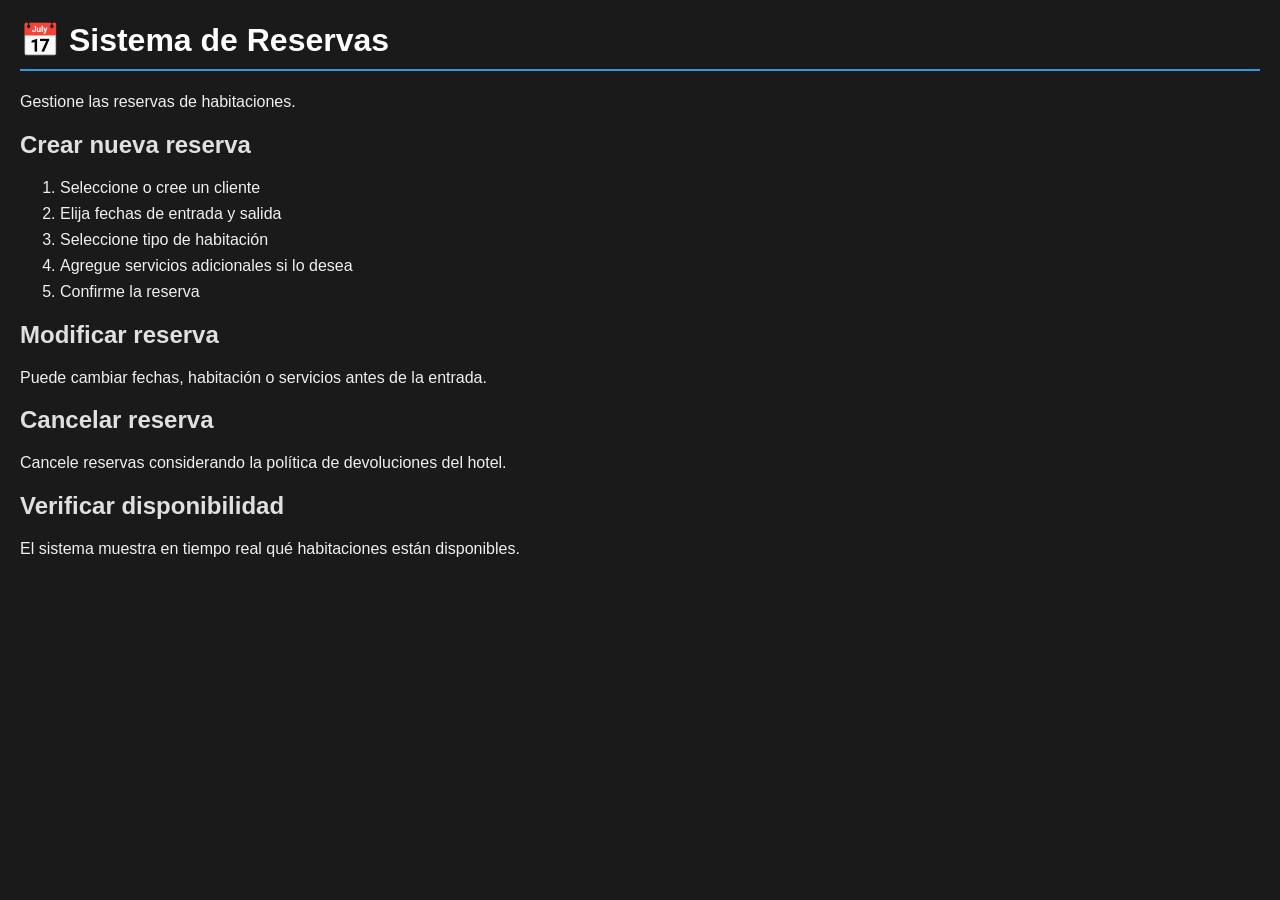
<file: hotelia_06_05/src/resources/help/html/gestion_reservas.html>
<!DOCTYPE html>
<!-- 
    @author Javier
    Proyecto: Hotelia
    Fecha: 2026
-->
<html lang="es">
<head>
    <meta charset="UTF-8">
    <title>Sistema de Reservas - Hotelia</title>
    <style>
    body { 
        font-family: Arial, sans-serif; 
        margin: 20px; 
        color: #f0f0f0;
        background: #1a1a1a;
    }
    h1 { 
        color: #ffffff; 
        border-bottom: 2px solid #3498db; 
        padding-bottom: 10px; 
    }
    h2 { 
        color: #e0e0e0; 
    }
    p { 
        color: #f0f0f0; 
    }
    ol { 
        color: #f0f0f0; 
    }
    li { 
        color: #f0f0f0; 
        margin: 8px 0; 
    }
</style>
</head>
<body>
    <h1>📅 Sistema de Reservas</h1>
    <p>Gestione las reservas de habitaciones.</p>
    
    <h2>Crear nueva reserva</h2>
    <ol>
        <li>Seleccione o cree un cliente</li>
        <li>Elija fechas de entrada y salida</li>
        <li>Seleccione tipo de habitación</li>
        <li>Agregue servicios adicionales si lo desea</li>
        <li>Confirme la reserva</li>
    </ol>
    
    <h2>Modificar reserva</h2>
    <p>Puede cambiar fechas, habitación o servicios antes de la entrada.</p>
    
    <h2>Cancelar reserva</h2>
    <p>Cancele reservas considerando la política de devoluciones del hotel.</p>
    
    <h2>Verificar disponibilidad</h2>
    <p>El sistema muestra en tiempo real qué habitaciones están disponibles.</p>
</body>
</html>
</file>
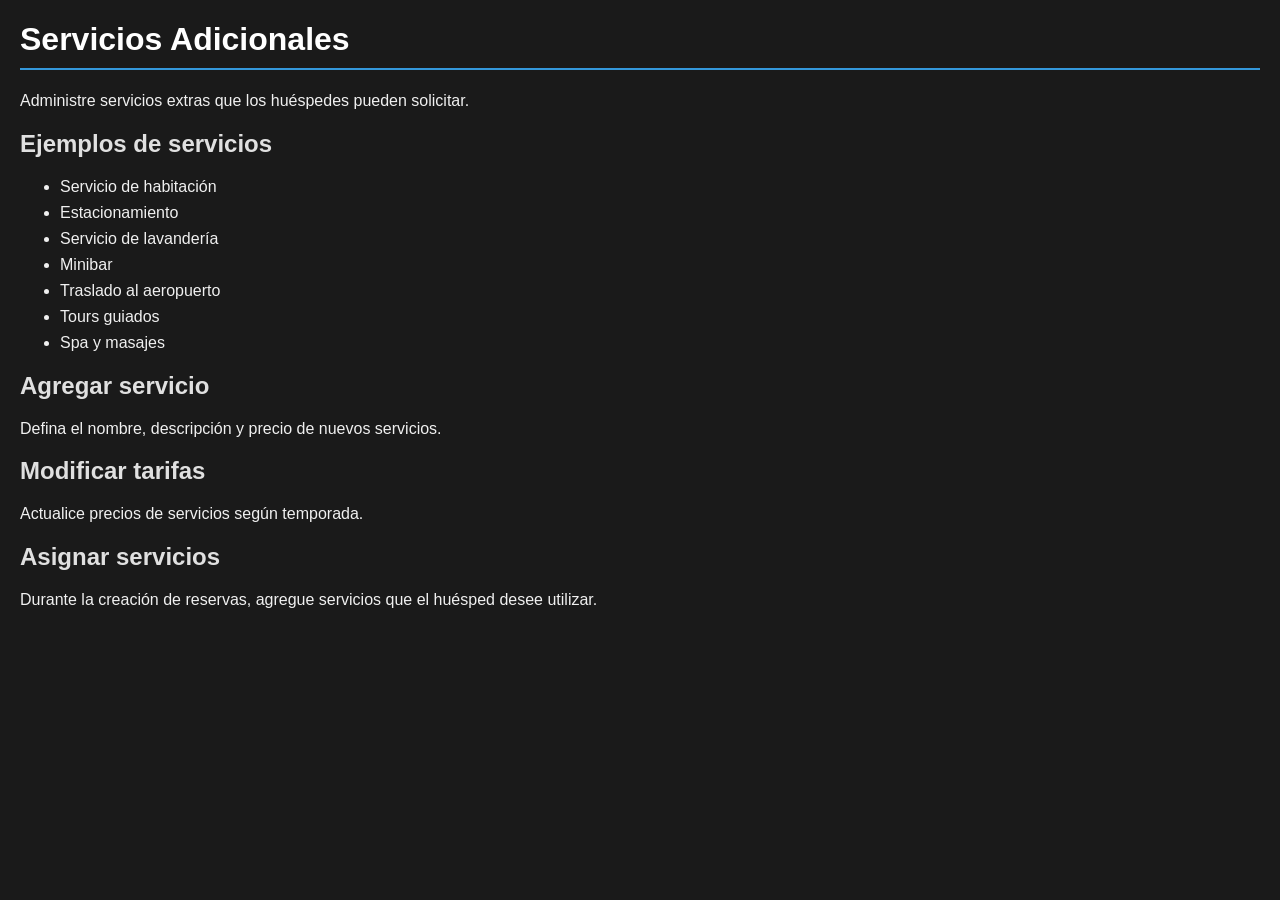
<file: hotelia_06_05/src/resources/help/html/gestion_servicios.html>
<!DOCTYPE html>
<html lang="es">
<head>
    <meta charset="UTF-8">
    <title>Servicios Adicionales - Hotelia</title>
    <style>
        body { 
            font-family: Arial, sans-serif; 
            margin: 20px; 
            color: #f0f0f0;
            background: #1a1a1a;
        }
        h1 { 
            color: #ffffff; 
            border-bottom: 2px solid #3498db; 
            padding-bottom: 10px; 
        }
        h2 { 
            color: #e0e0e0; 
        }
        p { 
            color: #f0f0f0; 
        }
        ul { 
            color: #f0f0f0; 
        }
        li { 
            color: #f0f0f0; 
            margin: 8px 0; 
        }
    </style>
</head>
<body>
    <h1>Servicios Adicionales</h1>
    <p>Administre servicios extras que los huéspedes pueden solicitar.</p>
    
    <h2>Ejemplos de servicios</h2>
    <ul>
        <li>Servicio de habitación</li>
        <li>Estacionamiento</li>
        <li>Servicio de lavandería</li>
        <li>Minibar</li>
        <li>Traslado al aeropuerto</li>
        <li>Tours guiados</li>
        <li>Spa y masajes</li>
    </ul>
    
    <h2>Agregar servicio</h2>
    <p>Defina el nombre, descripción y precio de nuevos servicios.</p>
    
    <h2>Modificar tarifas</h2>
    <p>Actualice precios de servicios según temporada.</p>
    
    <h2>Asignar servicios</h2>
    <p>Durante la creación de reservas, agregue servicios que el huésped desee utilizar.</p>
</body>
</html>
</file>
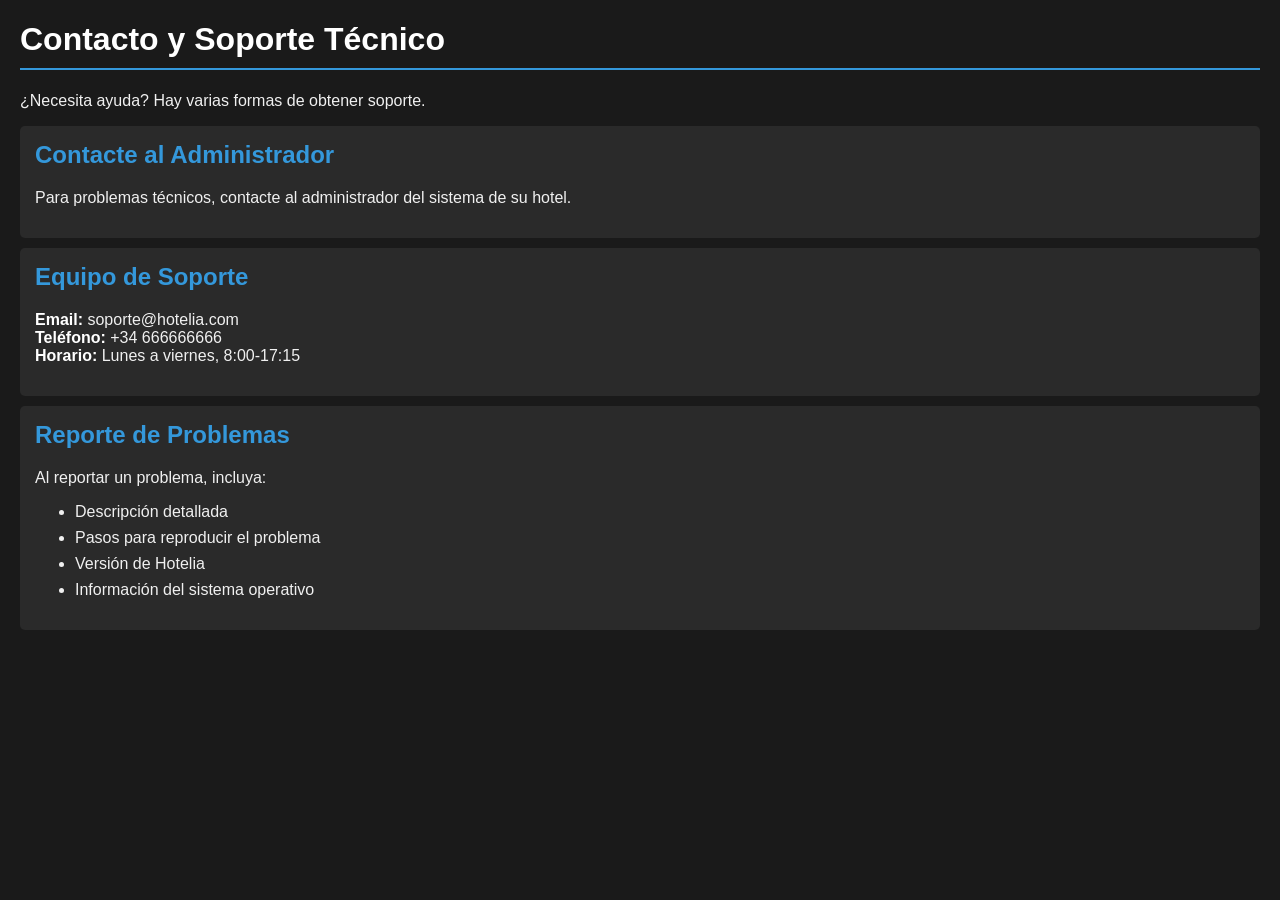
<file: hotelia_06_05/src/resources/help/html/soporte.html>
<!DOCTYPE html>
<html lang="es">
<head>
    <meta charset="UTF-8">
    <title>Contacto y Soporte - Hotelia</title>
    <style>
        body { 
            font-family: Arial, sans-serif; 
            margin: 20px; 
            color: #f0f0f0;
            background: #1a1a1a;
        }
        h1 { 
            color: #ffffff; 
            border-bottom: 2px solid #3498db; 
            padding-bottom: 10px; 
        }
        h2 { 
            color: #e0e0e0; 
        }
        p { 
            color: #f0f0f0; 
        }
        ul { 
            color: #f0f0f0; 
        }
        li { 
            color: #f0f0f0; 
            margin: 8px 0; 
        }
        .contacto { 
            background: #2a2a2a; 
            padding: 15px; 
            margin: 10px 0; 
            border-radius: 5px; 
            color: #f0f0f0;
        }
        .contacto h2 { 
            color: #3498db; 
            margin-top: 0; 
        }
        .contacto p { 
            color: #f0f0f0; 
        }
        strong { 
            color: #ffffff; 
        }
    </style>
</head>
<body>
    <h1>Contacto y Soporte Técnico</h1>
    <p>¿Necesita ayuda? Hay varias formas de obtener soporte.</p>
    
    <div class="contacto">
        <h2>Contacte al Administrador</h2>
        <p>Para problemas técnicos, contacte al administrador del sistema de su hotel.</p>
    </div>
    
    <div class="contacto">
        <h2>Equipo de Soporte</h2>
        <p>
            <strong>Email:</strong> soporte@hotelia.com<br>
            <strong>Teléfono:</strong> +34 666666666<br>
            <strong>Horario:</strong> Lunes a viernes, 8:00-17:15
        </p>
    </div>
    
    <div class="contacto">
        <h2>Reporte de Problemas</h2>
        <p>Al reportar un problema, incluya:</p>
        <ul>
            <li>Descripción detallada</li>
            <li>Pasos para reproducir el problema</li>
            <li>Versión de Hotelia</li>
            <li>Información del sistema operativo</li>
        </ul>
    </div>
</body>
</html>
</file>
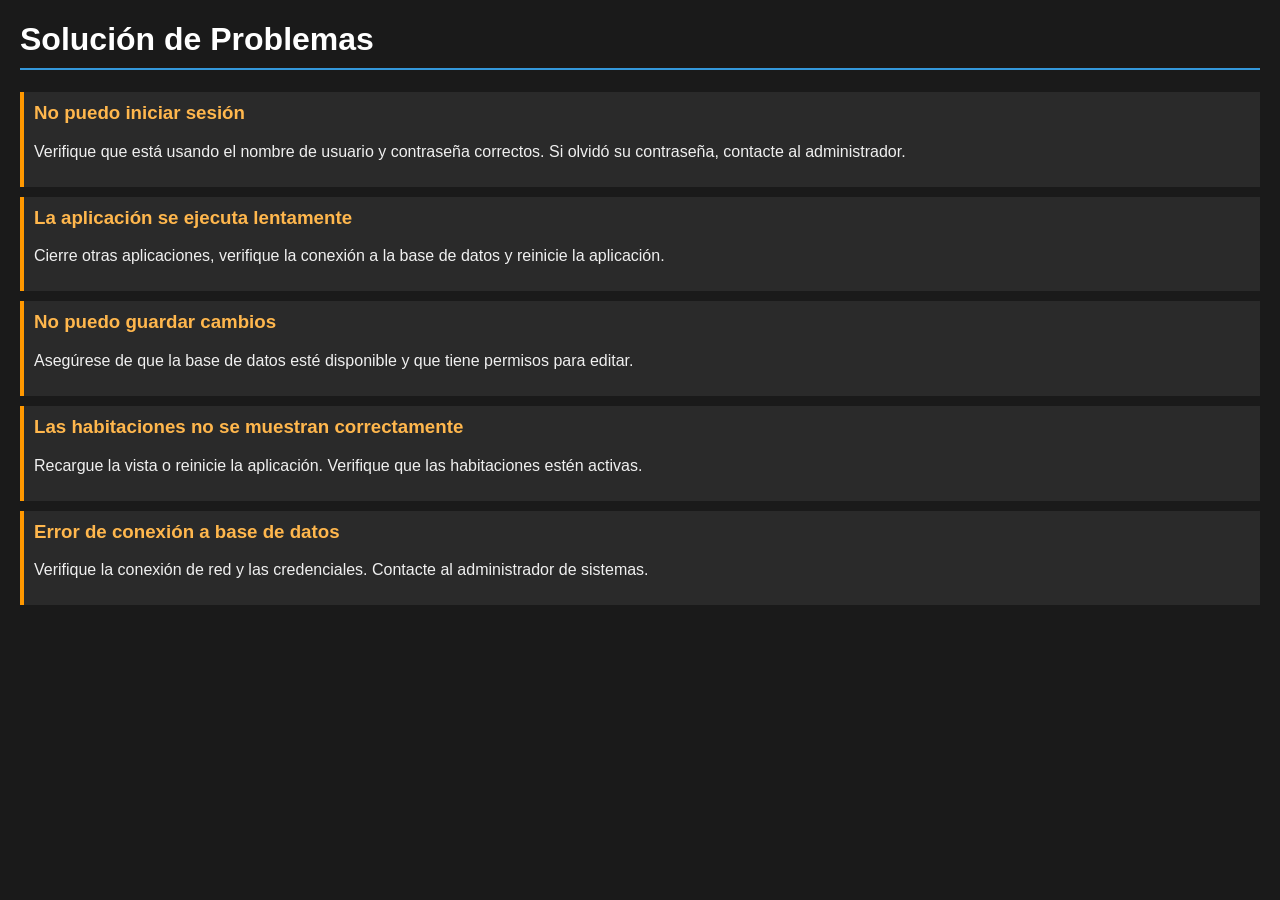
<file: hotelia_06_05/src/resources/help/html/troubleshooting.html>
<!DOCTYPE html>
<html lang="es">
<head>
    <meta charset="UTF-8">
    <title>Solución de Problemas - Hotelia</title>
    <style>
        body { 
            font-family: Arial, sans-serif; 
            margin: 20px; 
            color: #f0f0f0;
            background: #1a1a1a;
        }
        h1 { 
            color: #ffffff; 
            border-bottom: 2px solid #3498db; 
            padding-bottom: 10px; 
        }
        h2 { 
            color: #e0e0e0; 
        }
        h3 { 
            color: #e0e0e0; 
        }
        p { 
            color: #f0f0f0; 
        }
        .problema { 
            background: #2a2a2a; 
            padding: 10px; 
            margin: 10px 0; 
            border-left: 4px solid #ff9800; 
            color: #f0f0f0;
        }
        .problema h3 { 
            color: #ffb74d; 
            margin-top: 0; 
        }
    </style>
</head>
<body>
    <h1>Solución de Problemas</h1>
    
    <div class="problema">
        <h3>No puedo iniciar sesión</h3>
        <p>Verifique que está usando el nombre de usuario y contraseña correctos. Si olvidó su contraseña, contacte al administrador.</p>
    </div>
    
    <div class="problema">
        <h3>La aplicación se ejecuta lentamente</h3>
        <p>Cierre otras aplicaciones, verifique la conexión a la base de datos y reinicie la aplicación.</p>
    </div>
    
    <div class="problema">
        <h3>No puedo guardar cambios</h3>
        <p>Asegúrese de que la base de datos esté disponible y que tiene permisos para editar.</p>
    </div>
    
    <div class="problema">
        <h3>Las habitaciones no se muestran correctamente</h3>
        <p>Recargue la vista o reinicie la aplicación. Verifique que las habitaciones estén activas.</p>
    </div>
    
    <div class="problema">
        <h3>Error de conexión a base de datos</h3>
        <p>Verifique la conexión de red y las credenciales. Contacte al administrador de sistemas.</p>
    </div>
</body>
</html>
</file>
<file: style.css>
/*
    @author Javier
    Proyecto: Hotelia
    Archivo: stylecopy.css
*/

html{

    scroll-behavior:smooth;
}

body{

    margin:0;

    font-family:Arial, Helvetica, sans-serif;

    background-color:#031b34;

    color:white;
}


/* HEADER */

header{

    display:flex;

    justify-content:space-between;

    align-items:center;

    padding:20px 50px;

    background-color:#052544;

    position:sticky;

    top:0;

    z-index:1000;

    box-shadow:0px 2px 10px rgba(0,0,0,0.4);
}


/* LOGO */

.logo-container{

    display:flex;

    align-items:center;

    gap:15px;
}

.logo-container img{

    width:60px;
}

.logo-container h1{

    color:#4aa3ff;

    letter-spacing:3px;
}


/* NAV */

nav a{

    color:white;

    text-decoration:none;

    margin-left:25px;

    transition:0.3s;

    font-weight:bold;
}

nav a:hover{

    color:#4aa3ff;
}


/* HERO */

.hero{

    display:flex;

    justify-content:space-around;

    align-items:center;

    min-height:90vh;

    padding:40px;

    gap:50px;
}

.hero-text{

    width:50%;
}

.hero-tag{

    display:inline-block;

    background:#0f5ea8;

    padding:10px 18px;

    border-radius:30px;

    margin-bottom:20px;

    font-size:14px;

    font-weight:bold;
}

.hero-text h2{

    font-size:60px;

    margin-bottom:20px;

    line-height:1.2;
}

.hero-text p{

    font-size:22px;

    line-height:1.7;

    color:#d4d4d4;
}


/* BOTONES */

.hero-buttons{

    display:flex;

    gap:20px;

    margin-top:30px;
}

button{

    padding:15px 30px;

    border:none;

    background:#0f5ea8;

    color:white;

    font-size:18px;

    border-radius:10px;

    cursor:pointer;

    transition:0.3s;
}

button:hover{

    background:#1f7ddb;

    transform:translateY(-3px);
}

.secondary-button{

    background:transparent;

    border:2px solid #0f5ea8;
}


/* HERO IMAGE */

.hero-image img{

    width:350px;

    animation:float 4s ease-in-out infinite;
}

@keyframes float{

    0%{

        transform:translateY(0px);
    }

    50%{

        transform:translateY(-15px);
    }

    100%{

        transform:translateY(0px);
    }
}


/* ESTADÍSTICAS */

.stats-section{

    display:grid;

    grid-template-columns:repeat(auto-fit,minmax(220px,1fr));

    gap:25px;

    padding:40px;
}

.stat-card{

    background:#052544;

    padding:30px;

    border-radius:15px;

    text-align:center;

    box-shadow:0px 0px 15px rgba(0,0,0,0.3);

    transition:0.3s;
}

.stat-card:hover{

    transform:translateY(-8px);
}

.stat-card h3{

    font-size:45px;

    color:#4aa3ff;

    margin-bottom:10px;
}


/* FUNCIONES */

.funciones{

    padding:80px 40px;
}

.funciones h2{

    text-align:center;

    margin-bottom:50px;

    font-size:45px;
}


/* CARDS */

.cards{

    display:grid;

    grid-template-columns:repeat(auto-fit,minmax(300px,1fr));

    gap:35px;
}

.card{

    background:#052544;

    padding:35px;

    border-radius:15px;

    transition:0.3s;

    box-shadow:0px 0px 15px rgba(0,0,0,0.3);
}

.card:hover{

    transform:translateY(-10px);
}

.card h3{

    color:#4aa3ff;

    margin-bottom:15px;
}

.card p{

    color:#d4d4d4;

    line-height:1.6;
}


/* CAPTURAS */

.capturas{

    padding:80px 40px;
}

.capturas h2{

    text-align:center;

    margin-bottom:50px;

    font-size:45px;
}


/* GRID */

.imagenes{

    display:grid;

    grid-template-columns:repeat(auto-fit,minmax(500px,1fr));

    gap:40px;
}


/* TARJETA */

.imagen-card{

    background:#052544;

    padding:20px;

    border-radius:15px;

    box-shadow:0px 0px 15px rgba(0,0,0,0.4);
}

.imagen-card h3{

    text-align:center;

    margin-bottom:20px;

    color:#4aa3ff;
}


/* CONTENEDOR */

.imagen-container{

    position:relative;

    overflow:hidden;

    border-radius:12px;

    cursor:pointer;
}


/* IMAGEN */

.imagen-container img{

    width:100%;

    display:block;

    filter:blur(12px);

    transition:0.5s;
}


/* OVERLAY para cuando se va a hacer click*/

.overlay{

    position:absolute;

    top:0;

    left:0;

    width:100%;

    height:100%;

    background:rgba(0,0,0,0.45);

    display:flex;

    justify-content:center;

    align-items:center;

    font-size:24px;

    font-weight:bold;

    color:white;

    transition:0.5s;
}


/* ARQUITECTURA */

.arquitectura{

    padding:80px 40px;
}

.arquitectura h2{

    text-align:center;

    margin-bottom:50px;

    font-size:45px;
}

.architecture-grid{

    display:flex;

    flex-direction:column;

    align-items:center;

    gap:20px;
}

.architecture-box{

    background:#052544;

    width:320px;

    padding:30px;

    border-radius:15px;

    text-align:center;

    box-shadow:0px 0px 15px rgba(0,0,0,0.3);
}

.architecture-box h3{

    color:#4aa3ff;

    margin-bottom:10px;
}

.architecture-arrow{

    font-size:40px;

    color:#4aa3ff;
}


/* TECNOLOGÍAS */

.tecnologias{

    padding:80px 40px;
}

.tecnologias h2{

    text-align:center;

    margin-bottom:40px;

    font-size:45px;
}

.tecnologias ul{

    list-style:none;

    text-align:center;

    font-size:24px;

    padding:0;
}

.tecnologias li{

    margin-bottom:18px;

    color:#d4d4d4;
}


/* FOOTER */

footer{

    background:#052544;

    text-align:center;

    padding:40px;

    margin-top:50px;
}

.footer-project{

    margin-top:15px;

    opacity:0.8;
}

.footer-web{

    margin-top:15px;

    font-weight:bold;

    color:#4aa3ff;
}
/* MANUALES */

.manuales{

    padding:80px 40px;
}

.manuales h2{

    text-align:center;

    margin-bottom:50px;

    font-size:45px;
}


/* GRID */

.manuales-grid{

    display:flex;

    justify-content:center;
}


/* TARJETA */

.manuales-card{

    position:relative;

    overflow:hidden;

    border-radius:15px;

    text-decoration:none;

    box-shadow:0px 0px 15px rgba(0,0,0,0.4);

    transition:0.3s;

    background:#052544;

    padding:20px;
}


.manuales-card:hover{

    transform:translateY(-10px);
}


/* IMAGEN PDF */

.manuales-card img{

    width:100%;

    max-width:370px;

    height:auto;

    display:block;

    margin:auto;

    border-radius:10px;
}


/* OVERLAY */

.manuales-overlay{

    position:absolute;

    bottom:0;

    left:0;

    width:100%;

    background:linear-gradient(
        transparent,
        rgba(0,0,0,0.95)
    );

    padding:30px;

    color:white;

    box-sizing:border-box;
}


.manuales-overlay h3{

    margin-bottom:10px;

    color:#4aa3ff;
}


.manuales-overlay p{

    font-size:18px;
}

/* RESPONSIVE */

@media(max-width:1000px){

    .hero{

        flex-direction:column;

        text-align:center;
    }

    .hero-text{

        width:100%;
    }

    .hero-buttons{

        justify-content:center;
    }

    .hero-image img{

        width:250px;
    }

    nav{

        display:none;
    }

    .imagenes{

        grid-template-columns:1fr;
    }
}
</file>
